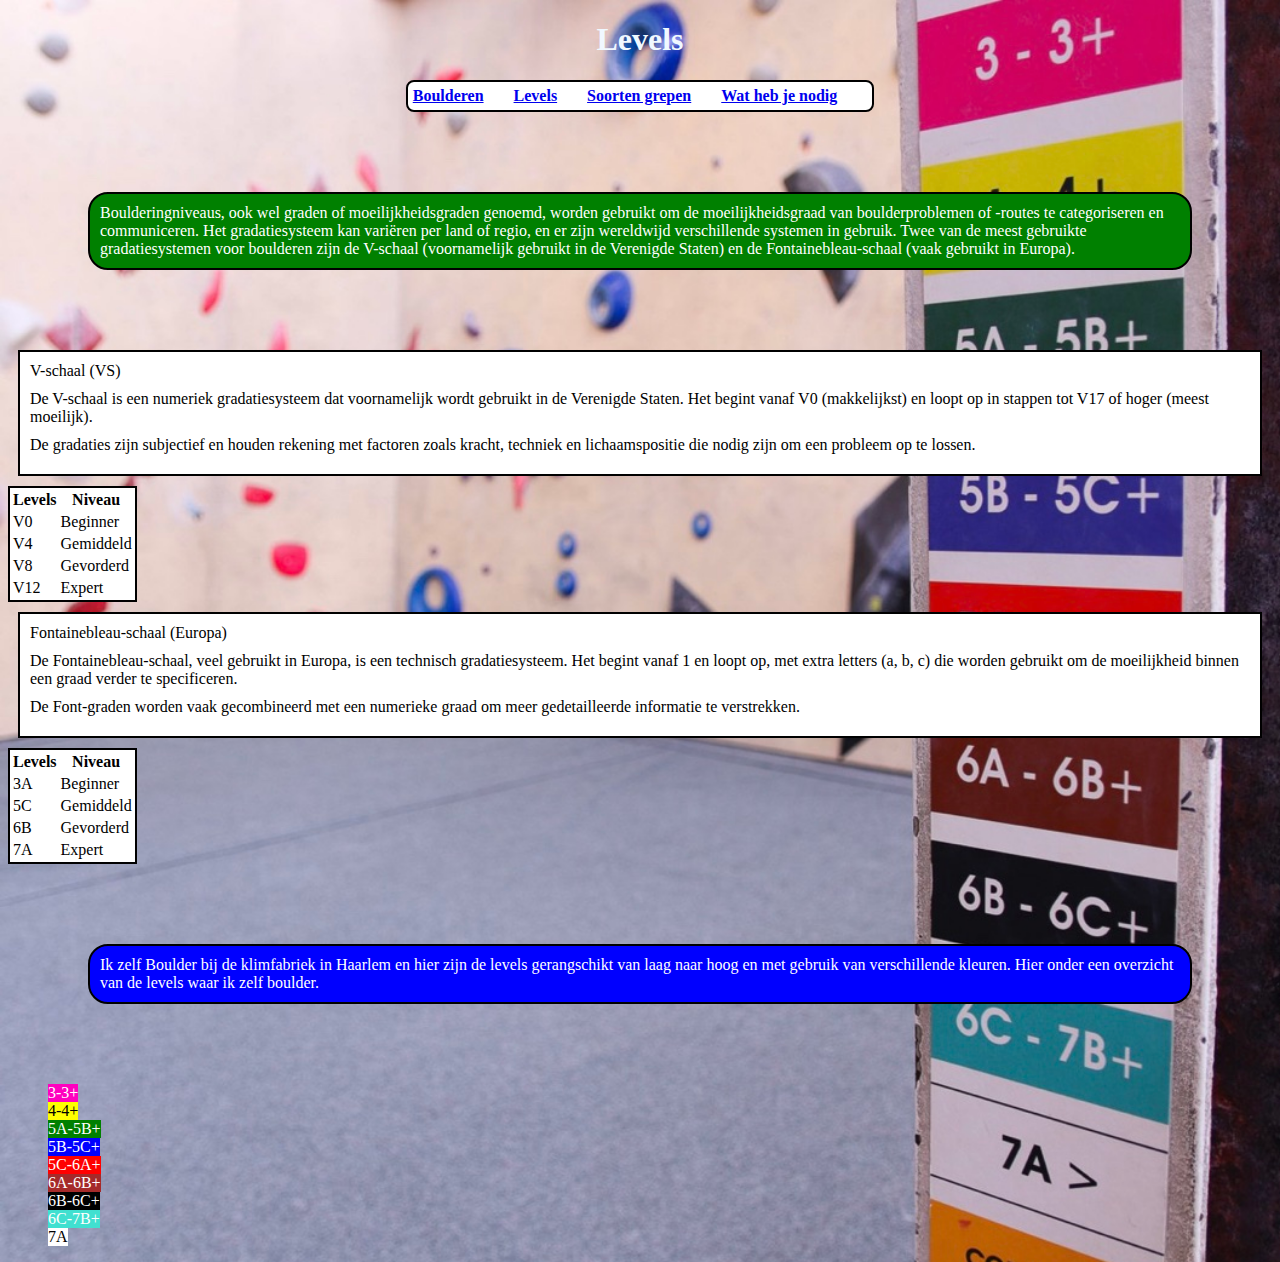
<file: Levels.html>
<!DOCTYPE html>
<html lang="en">
<head>
    <meta charset="UTF-8">
    <meta name="viewport" content="width=device-width, initial-scale=1.0">
    <title>Levels</title>
    <link rel="stylesheet" href="BoulderenStyle.css">
</head>


<body class="background2">
    <h1>Levels</h1>

<nav>
    <ul class="intro">
        <li>
            <a href="index.html"> Boulderen</a>
        </li>
        <li> 
            <a href="Levels.html"> Levels</a>
        </li>
        <li> 
            <a href="Soortengrepen.html"> Soorten grepen</a>
        </li>
        <li>  
            <a href="Wathebjenodig.html"> Wat heb je nodig</a>
        </li>
    
    </ul>
</nav>


<p class="green">
    Boulderingniveaus, ook wel graden of moeilijkheidsgraden genoemd, worden gebruikt om de moeilijkheidsgraad van boulderproblemen of -routes te categoriseren en communiceren. Het gradatiesysteem kan variëren per land of regio, en er zijn wereldwijd verschillende systemen in gebruik. Twee van de meest gebruikte gradatiesystemen voor boulderen zijn de V-schaal (voornamelijk gebruikt in de Verenigde Staten) en de Fontainebleau-schaal (vaak gebruikt in Europa).
</p>

<Ul class="lijst">
    <li>V-schaal (VS)</li>
    <li>De V-schaal is een numeriek gradatiesysteem dat voornamelijk wordt gebruikt in de Verenigde Staten. Het begint vanaf V0 (makkelijkst) en loopt op in stappen tot V17 of hoger (meest moeilijk).</li>
    <li>De gradaties zijn subjectief en houden rekening met factoren zoals kracht, techniek en lichaamspositie die nodig zijn om een probleem op te lossen.</li>
</Ul>

    
<table>
    <tr>
      <th>Levels</th>
      <th>Niveau</th>
    </tr>
    <tr>
        <td>V0</td>
        <td>Beginner</td>
    </tr>
    <tr>
        <td>V4</td>
        <td>Gemiddeld</td>
    </tr>
    <tr>
        <td>V8</td>
        <td>Gevorderd</td>
    </tr>
    <tr>
        <td>V12</td>
        <td>Expert</td>
    </tr>
</table>

<ul class="lijst">
        <li>Fontainebleau-schaal (Europa)</li>
        <li>De Fontainebleau-schaal, veel gebruikt in Europa, is een technisch gradatiesysteem. Het begint vanaf 1 en loopt op, met extra letters (a, b, c) die worden gebruikt om de moeilijkheid binnen een graad verder te specificeren.</li>
        <li>De Font-graden worden vaak gecombineerd met een numerieke graad om meer gedetailleerde informatie te verstrekken.</li>
</ul>

<table>
    <tr>
        <th>Levels</th>
        <th>Niveau</th>
    </tr>
    <tr>
        <td>3A</td>
        <td>Beginner</td>
    </tr>
    <tr>
        <td>5C</td>
        <td>Gemiddeld</td>
    </tr>
    <tr>
        <td>6B</td>
        <td>Gevorderd</td>
    </tr>
    <tr>
        <td>7A</td>
        <td>Expert</td>
    </tr>
</table>


<p class="blue">
        Ik zelf Boulder bij de klimfabriek in Haarlem en hier zijn de levels gerangschikt van laag naar hoog en met gebruik van verschillende kleuren. Hier onder een overzicht van de levels waar ik zelf boulder.
</p>

    


<ul>
    <li class="pink">3-3+</li>
    <li class="yellow">4-4+</li>
    <li class="green">5A-5B+</li>
    <li class="blue">5B-5C+</li>
    <li class="red">5C-6A+</li>
    <li class="brown">6A-6B+</li>
    <li class="black">6B-6C+</li>
    <Li class="turquoise">6C-7B+</Li>
    <li class="white">7A</li>
</ul>

</body>

</html>
</file>
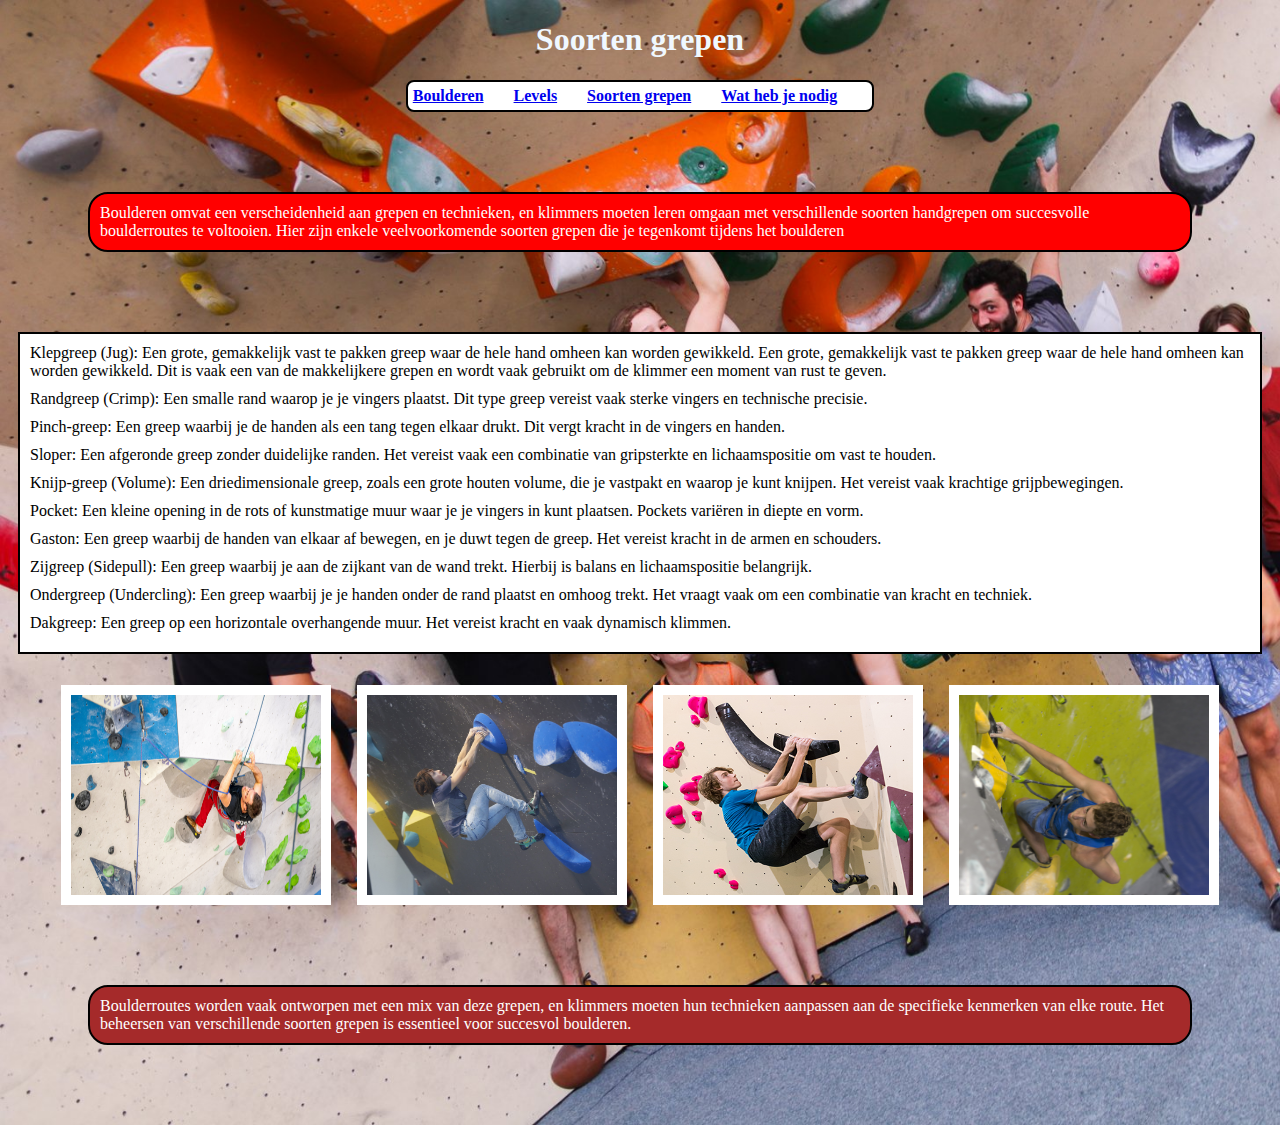
<file: Soortengrepen.html>
<!DOCTYPE html>
<html lang="en">
<head>
    <meta charset="UTF-8">
    <meta name="viewport" content="width=device-width, initial-scale=1.0">
    <title>Soorten grepen</title>
    <link rel="stylesheet" href="BoulderenStyle.css">
</head>

<body class="background4">

    <h1>Soorten grepen</h1>
<nav>
     <ul class="intro">
         <li>
             <a href="index.html"> Boulderen</a>
         </li>
        <li> 
             <a href="Levels.html"> Levels</a>
         </li>
         <li> 
             <a href="Soortengrepen.html"> Soorten grepen</a>
         </li>
         <li>  
             <a href="Wathebjenodig.html"> Wat heb je nodig</a>
         </li>
    
      </ul>
</nav>


</body>

<p class="red">
    Boulderen omvat een verscheidenheid aan grepen en technieken, en klimmers moeten leren omgaan met verschillende soorten handgrepen om succesvolle boulderroutes te voltooien. Hier zijn enkele veelvoorkomende soorten grepen die je tegenkomt tijdens het boulderen
</p>

<ul class="lijst">
     <li>
        Klepgreep (Jug): Een grote, gemakkelijk vast te pakken greep waar de hele hand omheen kan worden gewikkeld. Een grote, gemakkelijk vast te pakken greep waar de hele hand omheen kan worden gewikkeld. Dit is vaak een van de makkelijkere grepen en wordt vaak gebruikt om de klimmer een moment van rust te geven.
     </li>
     <li>
        Randgreep (Crimp): Een smalle rand waarop je je vingers plaatst. Dit type greep vereist vaak sterke vingers en technische precisie.
     </li>
     <li>
       Pinch-greep: Een greep waarbij je de handen als een tang tegen elkaar drukt. Dit vergt kracht in de vingers en handen.
     </li>
     <li>
       Sloper: Een afgeronde greep zonder duidelijke randen. Het vereist vaak een combinatie van gripsterkte en lichaamspositie om vast te houden.
     </li>
     <li>
        Knijp-greep (Volume): Een driedimensionale greep, zoals een grote houten volume, die je vastpakt en waarop je kunt knijpen. Het vereist vaak krachtige grijpbewegingen.
     </li>
     <li>
        Pocket: Een kleine opening in de rots of kunstmatige muur waar je je vingers in kunt plaatsen. Pockets variëren in diepte en vorm.
     </li>
     <li>
        Gaston: Een greep waarbij de handen van elkaar af bewegen, en je duwt tegen de greep. Het vereist kracht in de armen en schouders.
     </li>
     <li>
        Zijgreep (Sidepull): Een greep waarbij je aan de zijkant van de wand trekt. Hierbij is balans en lichaamspositie belangrijk.
     </li>
     <li>
        Ondergreep (Undercling): Een greep waarbij je je handen onder de rand plaatst en omhoog trekt. Het vraagt vaak om een combinatie van kracht en techniek.
     </li>
     <li>
        Dakgreep: Een greep op een horizontale overhangende muur. Het vereist kracht en vaak dynamisch klimmen.
     </li>
</ul>

<figure>
    <img src="crimp.jpg" alt="foto van een crimp greep">
    <img src="Sloper.jpg" alt="foto van een sloper greep">
    <img src="greep1.jpg" alt="Foto van een bak greep">
    <img src="greep2.jpg" alt="Foto van een tufa greep">

</figure>

<footer>
   
     <p class="brown">
        Boulderroutes worden vaak ontworpen met een mix van deze grepen, en klimmers moeten hun technieken aanpassen aan de specifieke kenmerken van elke route. Het beheersen van verschillende soorten grepen is essentieel voor succesvol boulderen.
     </p>

</footer>

</html>
</file>
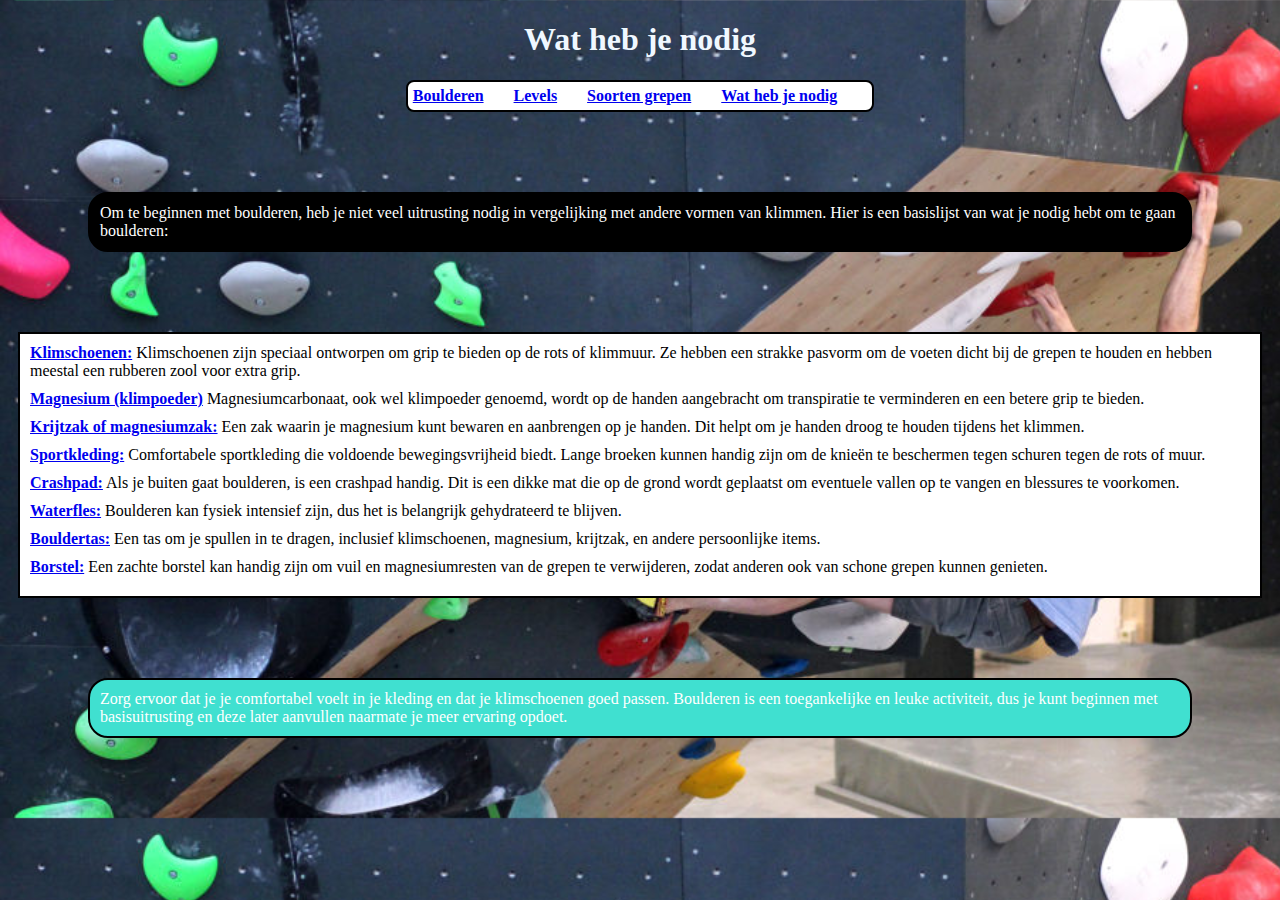
<file: Wathebjenodig.html>
<!DOCTYPE html>
<html lang="en">
<head>
    <meta charset="UTF-8">
    <meta name="viewport" content="width=device-width, initial-scale=1.0">
    <title>Wat heb je nodig</title>
    <link rel="stylesheet" href="BoulderenStyle.css">
</head>

<body class="background3">
    <h1>Wat heb je nodig</h1>

<nav>
    <ul class="intro">
        <li>
             <a href="index.html"> Boulderen</a>
        </li>
        <li> 
             <a href="Levels.html"> Levels</a>
        </li>
        <li> 
             <a href="Soortengrepen.html"> Soorten grepen</a>
        </li>
        <li>  
             <a href="Wathebjenodig.html"> Wat heb je nodig</a>
        </li>
    
    </ul>
</nav>

<p class="black">
    Om te beginnen met boulderen, heb je niet veel uitrusting nodig in vergelijking met andere vormen van klimmen. Hier is een basislijst van wat je nodig hebt om te gaan boulderen:
</p>

<nav>
    <ul class="lijst">
        <li>
             <a href="https://www.bergfreunde.nl/klimschoenen/gebruik--boulderen/">Klimschoenen:</a>
         Klimschoenen zijn speciaal ontworpen om grip te bieden op de rots of klimmuur. Ze hebben een strakke pasvorm om de voeten dicht bij de grepen te houden en hebben meestal een rubberen zool voor extra grip.
        </li>

         <li>
             <a href="https://www.klimwinkel.nl/moon-climbing-moon-dust/?channable=0094ad69640037383034b2&utm_campaign=surfaces_across_google&utm_content=&utm_source=google&utm_medium=surfaces&utm_term=7804&gad_source=1&gclid=EAIaIQobChMIuc_UtKSRgwMVy5ODBx0XYQBHEAQYASABEgJT7_D_BwE">Magnesium (klimpoeder)</a>
         Magnesiumcarbonaat, ook wel klimpoeder genoemd, wordt op de handen aangebracht om transpiratie te verminderen en een betere grip te bieden.
         </li>
         <li>
             <a href="https://www.klimwinkel.nl/gordels-klimschoenen/pofzakken-en-magnesium-voor-klimmers">Krijtzak of magnesiumzak:</a>
        Een zak waarin je magnesium kunt bewaren en aanbrengen op je handen. Dit helpt om je handen droog te houden tijdens het klimmen.
         </li>
         <li>
             <a href="https://www.bergfreunde.nl/outdoorkleding/gebruik--boulderen/">Sportkleding:</a>
        Comfortabele sportkleding die voldoende bewegingsvrijheid biedt. Lange broeken kunnen handig zijn om de knieën te beschermen tegen schuren tegen de rots of muur.
         </li>
         <li>
             <a href="https://www.bergfreunde.nl/crashpads/">Crashpad:</a>
        Als je buiten gaat boulderen, is een crashpad handig. Dit is een dikke mat die op de grond wordt geplaatst om eventuele vallen op te vangen en blessures te voorkomen.
         </li>
         <li>
             <a href="https://www.spreadshirt.nl/shop/design/boulderen+drinkfles-D60de271fefd62901b43c1e7b?sellable=ZbbpMoeRpqHqDBMLYR33-757-39">Waterfles:</a>
        Boulderen kan fysiek intensief zijn, dus het is belangrijk gehydrateerd te blijven.
         </li>
         <li>
             <a href="https://www.bergzeit.be/p/metolius-chalk-n-roll-bouldertas/5045056/">Bouldertas:</a>
        Een tas om je spullen in te dragen, inclusief klimschoenen, magnesium, krijtzak, en andere persoonlijke items.
         </li>
         <li>
             <a href="https://www.klimwinkel.nl/boulderen/boulderborstels/boulderborstels">Borstel:</a>
        Een zachte borstel kan handig zijn om vuil en magnesiumresten van de grepen te verwijderen, zodat anderen ook van schone grepen kunnen genieten.
         </li>
    </ul>
</nav>

<p class="turquoise">
    Zorg ervoor dat je je comfortabel voelt in je kleding en dat je klimschoenen goed passen. Boulderen is een toegankelijke en leuke activiteit, dus je kunt beginnen met basisuitrusting en deze later aanvullen naarmate je meer ervaring opdoet.
</p>


</body>

</html>
</file>
<file: BoulderenStyle.css>
a{
    font-weight: 700;
}

.background1{
    background-image: url(Boulderenjoep.JPG);
    background-size: cover;
}

.background2{
    background-image: url(Boulderenlevels.jpg);
    background-size: cover;
}

.background3{
    background-image: url(Boulderengrepen.jpg);
    background-size: cover;
}

.background4{
    background-image: url(BoulderenLocaties.jpeg);
    background-size: cover;
}


h1{
    display: flex;
    justify-content: center;
    color: aliceblue;
}
p{
    border: 2px solid black;
    margin: 5em;
    padding: 10px;
    border-radius: 20px;

}


video {
    display: flex;
    margin: 0 auto;
}


.intro {
    padding: 5px;
    border: 2px solid black;
    background: white;
    margin: 0 auto;
    width: fit-content;
    border-radius: 0.5em;
    display: flex;
    font-family: 'Times New Roman', Times, serif;
   
}

.intro li{
    margin-right: 30px;
}

.lijst {
    background: white;
    border: 2px solid black;
    margin: 10px;
    padding: 10px;
}
.lijst li {
    padding-bottom: 10px;
}


 .button {
    margin: 0 auto;
    width: fit-content;
    font-size: 2em;
    color: white;
    text-transform: uppercase;
    border: 4px solid white;
    padding: 0.5em;
    border-radius: 0.3em;
    transition: all 250ms ease;
    display: block;
 }
 
 .button:hover {
    background: red;
    color: white;
    transform: translateY(-0.5em);
    animation-name: rotate;
    animation-duration: 2s;
    animation-iteration-count: infinite;
 }
 
 @keyframes rotate {
    0% {
       transform: rotate(0deg);
    }
    
    50% {
       transform: rotate(360deg);
    }
    
    100% {
       transform: rotate(0deg);
    }
 }

table {
    background: white;
    border: 2px solid black;
 }


ul{
    list-style-type: none;

}

.pink {
    background: rgb(255, 0, 191);
    color: white;
    width: fit-content;
  
 }
.yellow {
    background: yellow;
    width: fit-content;
   
 }
.blue {
    background: blue;
    color: white;
    width: fit-content;
   
 }

.green{
    background: green;
    color: white;
    width: fit-content;
    
 }

.red {
    background: red;
    color: white;
    width: fit-content;
    
 }

.brown{
    background: brown;
    color: white;
    width: fit-content;
   
 }

.black{
    background: black;
    color: white;
    width: fit-content;
 }

.turquoise{
    background: turquoise;
    color: white;
    width: fit-content;
   
 }

.white{
    background: white;
    width: fit-content;
 }

figure {
    display: flex;   
 }

figure img {
    width: 250px;
    height: 200px ;
    margin: 0 auto;
    margin-top: 15px;
    border: solid white 10px;

 }
</file>
